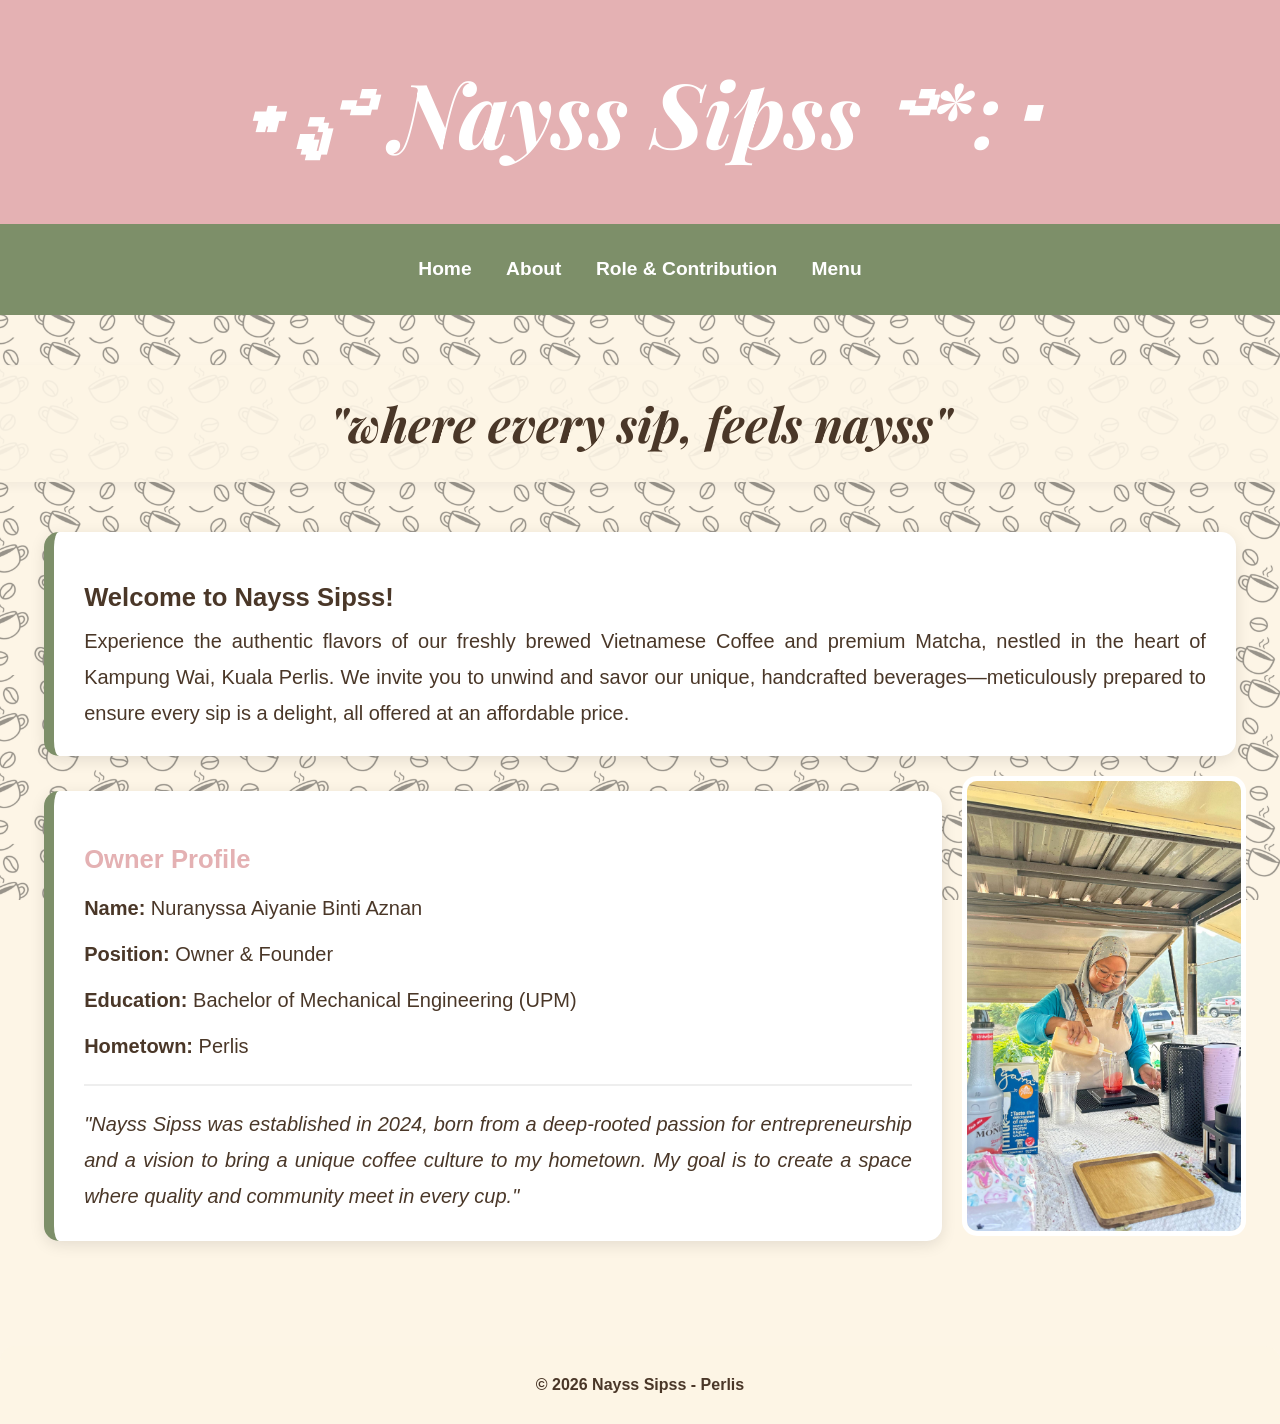
<file: index.html>
<!DOCTYPE html>
<html lang="ms">
<head>
    <meta charset="UTF-8">
    <meta name="viewport" content="width=device-width, initial-scale=1.0">
    <title>Nayss Sipss - Home</title>
    <link rel="stylesheet" href="style.css">
</head>
<body>

    <header>
        <h1>⋆.ೃ࿔ Nayss Sipss ࿔*:･</h1>
    </header>

    <nav>
        <ul>
            <li><a href="index.html">Home</a></li>
            <li><a href="about.html">About</a></li>
            <li><a href="role.html">Role & Contribution</a></li>
            <li><a href="menu.html">Menu</a></li>
        </ul>
    </nav>

    <main>
        <section class="slogan-bar">
            <h2>"where every sip, feels nayss"</h2>
        </section>

        <div class="info-box full-width-box">
            <h3>Welcome to Nayss Sipss!</h3>
            <p>Experience the authentic flavors of our freshly brewed Vietnamese Coffee and premium Matcha, nestled in the heart of Kampung Wai, Kuala Perlis. We invite you to unwind and savor our unique, handcrafted beverages—meticulously prepared to ensure every sip is a delight, all offered at an affordable price.</p>
        </div>

        <div class="profile-outer-container">
            <div class="info-box profile-box-custom">
                <h3 style="color: var(--accent-color);">Owner Profile</h3>
                <p><b>Name:</b> Nuranyssa Aiyanie Binti Aznan</p>
                <p><b>Position:</b> Owner & Founder</p>
                <p><b>Education:</b> Bachelor of Mechanical Engineering (UPM)</p>
                <p><b>Hometown: </b> Perlis</p>
                <hr style="border: 0.5px solid #eee; margin: 15px 0;">
                <p><i>"Nayss Sipss was established in 2024, born from a deep-rooted passion for entrepreneurship and a vision to bring a unique coffee culture to my hometown. My goal is to create a space where quality and community meet in every cup."</i></p>
            </div>

            <div class="image-outside">
                <img src="owner.jpg" alt="Nuranyssa Aiyanie">
            </div>
        </div>
    </main>

    <footer>
        <p>&copy; 2026 Nayss Sipss - Perlis</p>
    </footer>

</body>
</html>
</file>
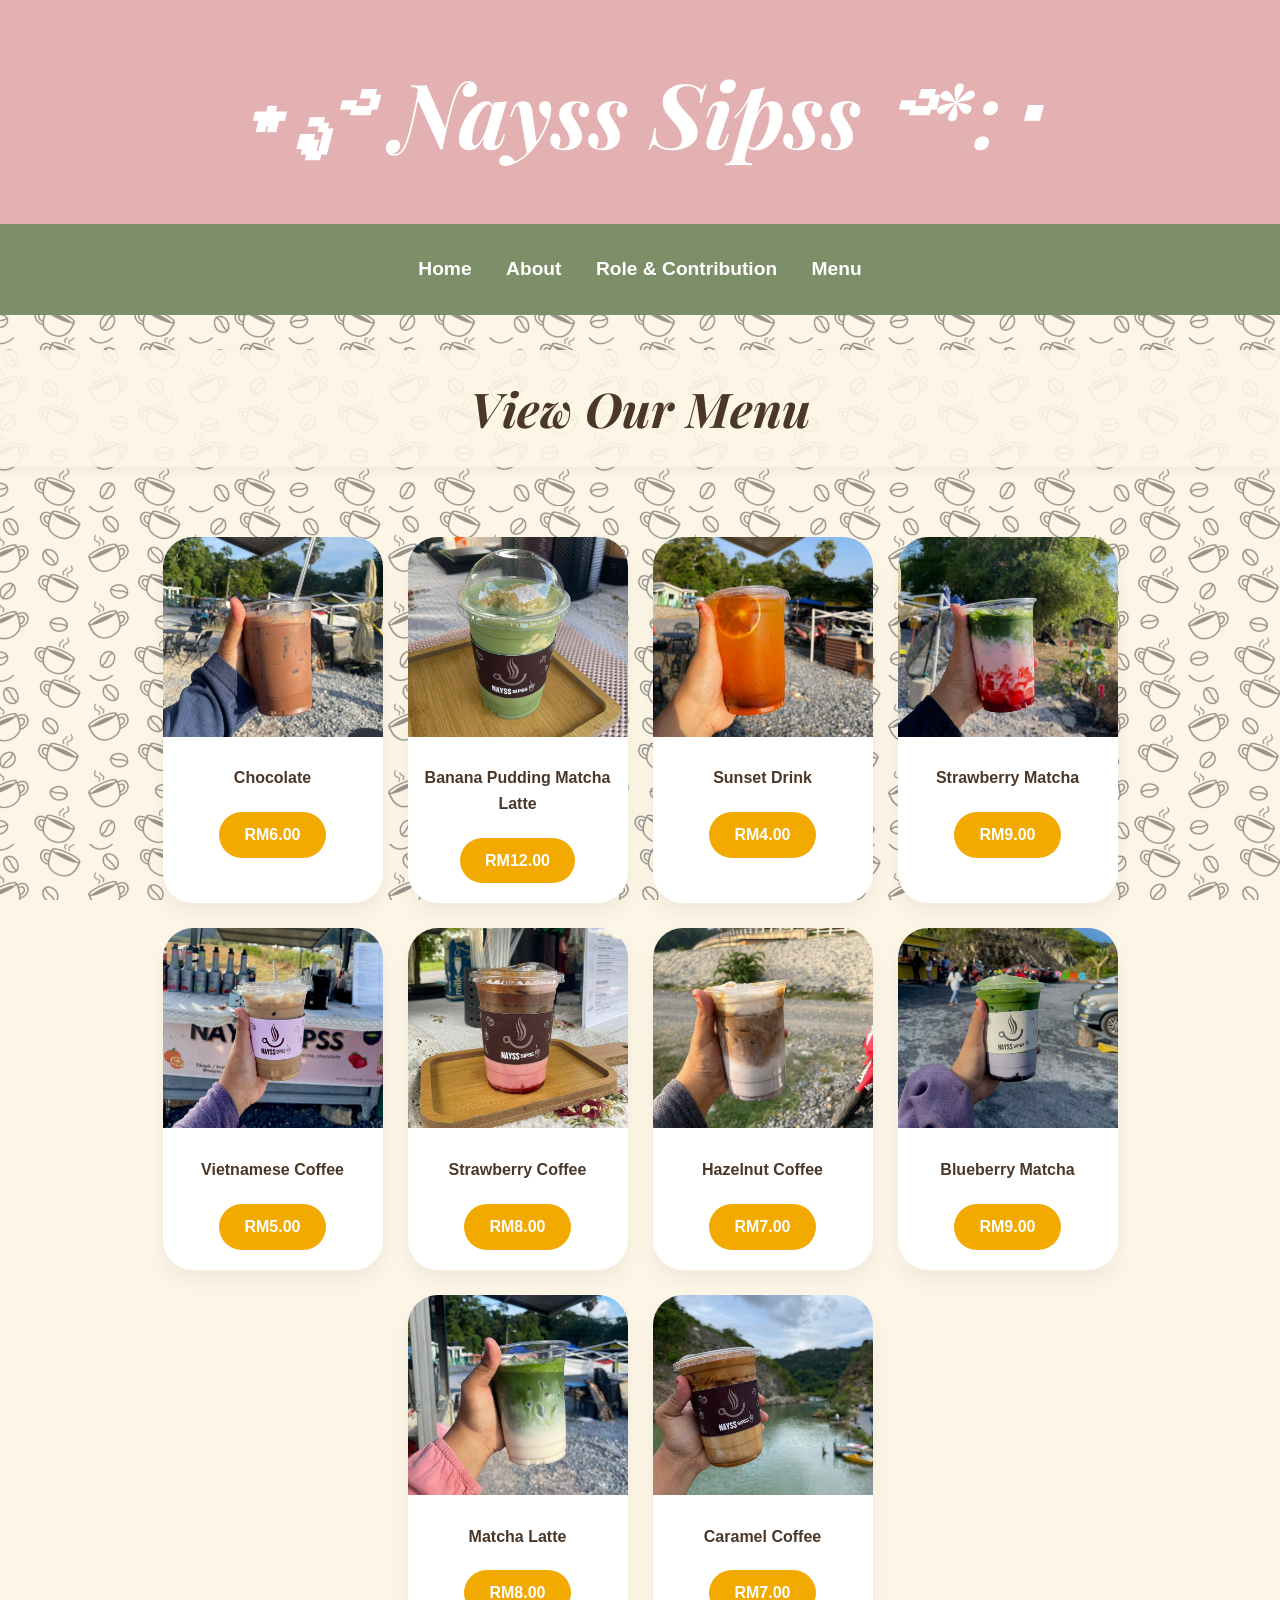
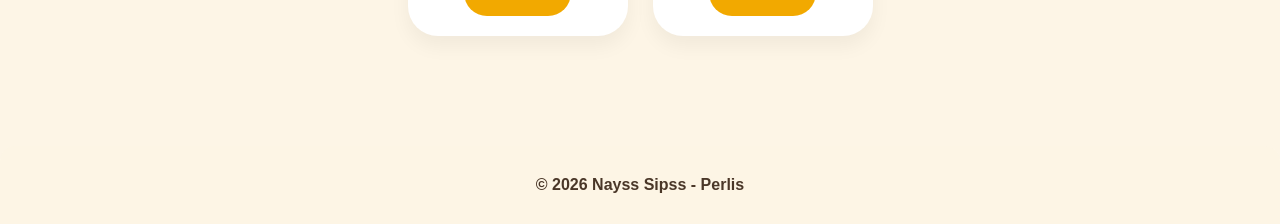
<file: menu.html>
<!DOCTYPE html>
<html lang="ms">
<head>
    <meta charset="UTF-8">
    <meta name="viewport" content="width=device-width, initial-scale=1.0">
    <title>Nayss Sipss - Menu</title>
    <link rel="stylesheet" href="style.css">
</head>
<body>

    <header>
        <h1>⋆.ೃ࿔ Nayss Sipss ࿔*:･</h1>
    </header>

    <nav>
        <ul>
            <li><a href="index.html">Home</a></li>
            <li><a href="about.html">About</a></li>
            <li><a href="role.html">Role & Contribution</a></li>
            <li><a href="menu.html">Menu</a></li>
        </ul>
    </nav>

    <main>
        <section class="page-title-bar">
            <h2>View Our Menu</h2>
        </section>
        
        <div class="menu-container">
            <div class="menu-card">
                <img src="air1.jpg" alt="Chocolate">
                <h4>Chocolate</h4>
                <div class="price-box">RM6.00</div>
            </div>
            
            <div class="menu-card">
                <img src="air2.jpg" alt="Banana Pudding Matcha Latte">
                <h4>Banana Pudding Matcha Latte</h4>
                <div class="price-box">RM12.00</div>
            </div>

            <div class="menu-card">
                <img src="air3.jpg" alt="Sunset Drink">
                <h4>Sunset Drink</h4>
                <div class="price-box">RM4.00</div>
            </div>

            <div class="menu-card">
                <img src="air4.jpg" alt="Strawberry Matcha">
                <h4>Strawberry Matcha</h4>
                <div class="price-box">RM9.00</div>
            </div>
			
            <div class="menu-card">
                <img src="air5.jpg" alt="Vietnamese Coffee">
                <h4>Vietnamese Coffee</h4>
                <div class="price-box">RM5.00</div>
            </div>
			
            <div class="menu-card">
                <img src="air6.jpg" alt="Strawberry Coffee">
                <h4>Strawberry Coffee</h4>
                <div class="price-box">RM8.00</div>
            </div>
			
            <div class="menu-card">
                <img src="air7.jpg" alt="Hazelnut Coffee">
                <h4>Hazelnut Coffee</h4>
                <div class="price-box">RM7.00</div>
            </div>
			
            <div class="menu-card">
                <img src="air8.jpg" alt="Blueberry Matcha">
                <h4>Blueberry Matcha</h4>
                <div class="price-box">RM9.00</div>
            </div>
			
            <div class="menu-card">
                <img src="air9.jpg" alt="Matcha Latte">
                <h4>Matcha Latte</h4>
                <div class="price-box">RM8.00</div>
            </div>
			
            <div class="menu-card">
                <img src="air10.jpg" alt="Caramel Coffee">
                <h4>Caramel Coffee</h4>
                <div class="price-box">RM7.00</div>
            </div>
        </div>
    </main>

    <footer>
        <p>&copy; 2026 Nayss Sipss - Perlis</p>
    </footer>

</body>
</html>
</file>
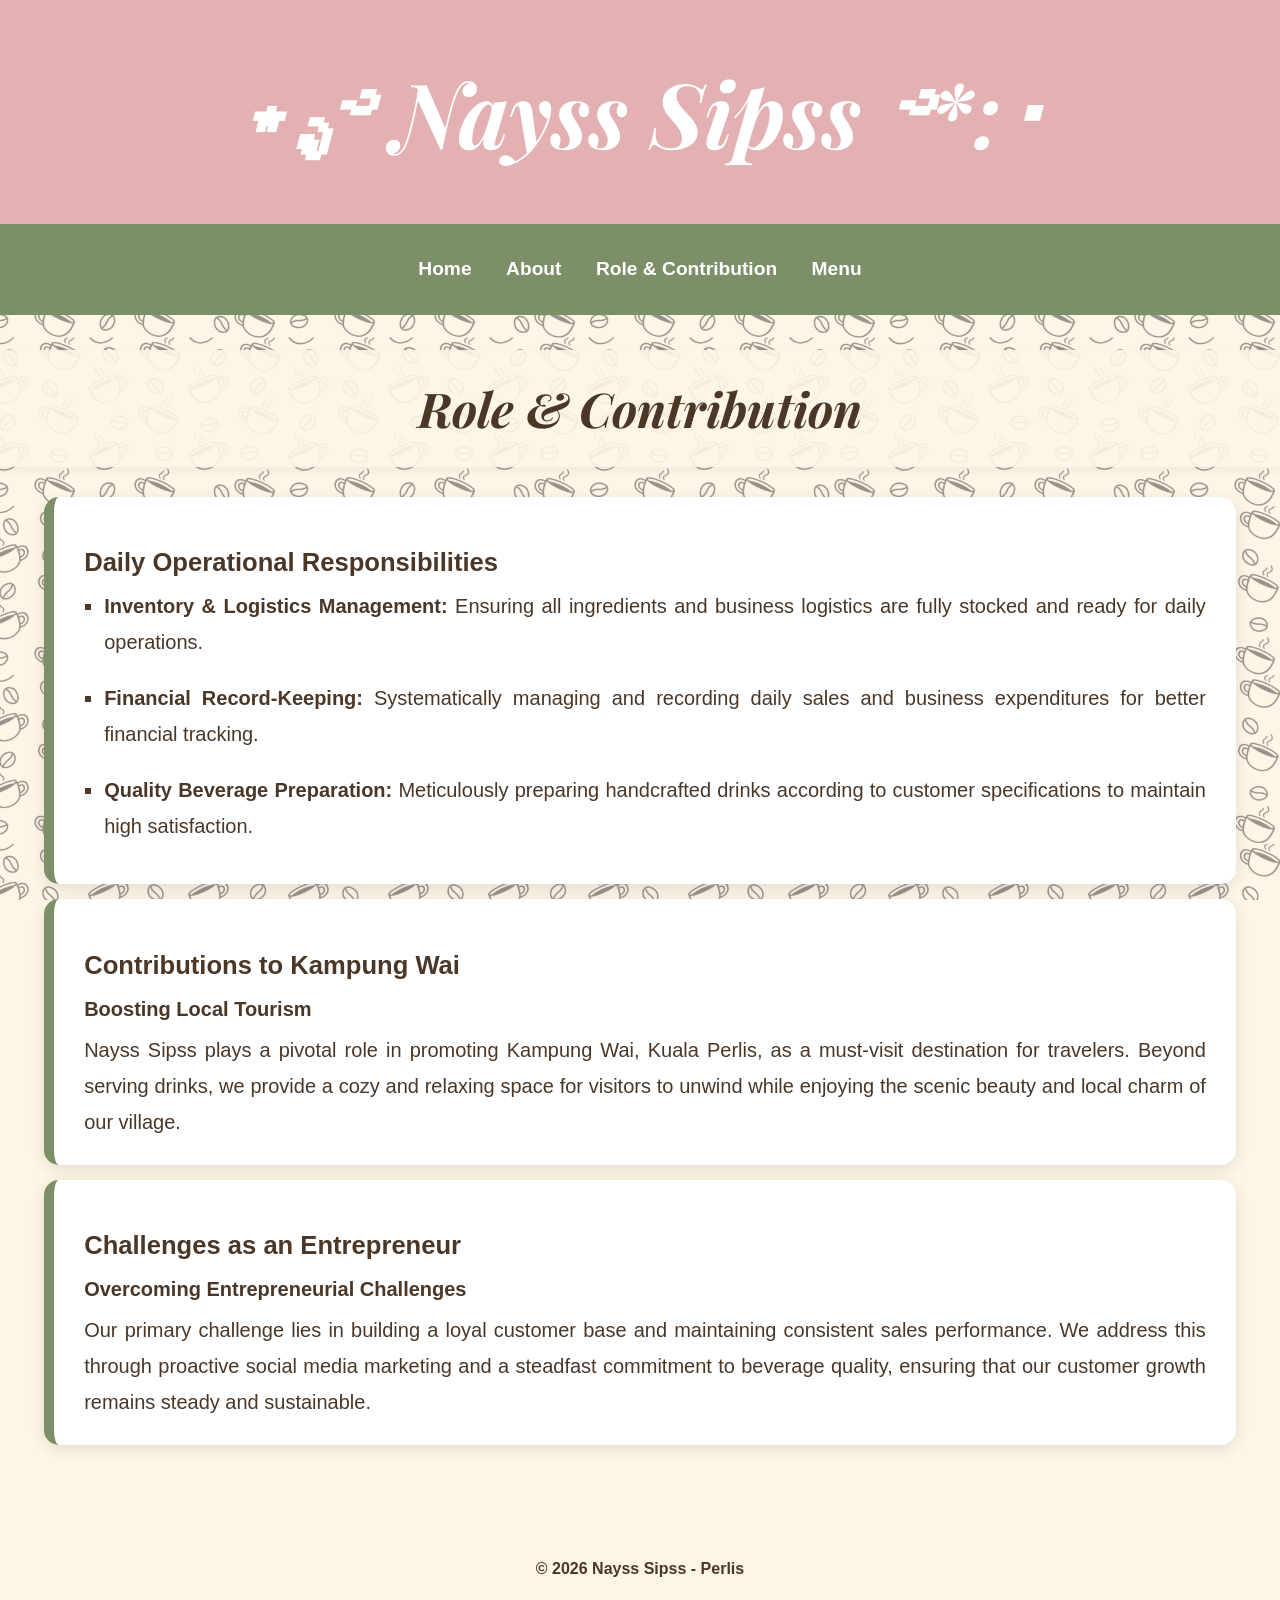
<file: role.html>
<!DOCTYPE html>
<html lang="ms">
<head>
    <meta charset="UTF-8">
    <meta name="viewport" content="width=device-width, initial-scale=1.0">
    <title>Role & Contribution - Nayss Sipss</title>
    <link rel="stylesheet" href="style.css">
</head>
<body>

    <header>
        <h1>⋆.ೃ࿔ Nayss Sipss ࿔*:･</h1>
    </header>

    <nav>
        <ul>
            <li><a href="index.html">Home</a></li>
            <li><a href="about.html">About</a></li>
            <li><a href="role.html">Role & Contribution</a></li>
            <li><a href="menu.html">Menu</a></li>
        </ul>
    </nav>

    <main> 
        <section class="page-title-bar">
            <h2>Role & Contribution</h2>
        </section>

        <div class="info-box">
            <h3>Daily Operational Responsibilities</h3>
            <ul>
                <li><b>Inventory & Logistics Management:</b> Ensuring all ingredients and business logistics are fully stocked and ready for daily operations.</li>
                <li><b>Financial Record-Keeping:</b> Systematically managing and recording daily sales and business expenditures for better financial tracking.</li>
                <li><b>Quality Beverage Preparation:</b> Meticulously preparing handcrafted drinks according to customer specifications to maintain high satisfaction.</li>
            </ul>
        </div>

        <div class="info-box">
            <h3>Contributions to Kampung Wai</h3>
            <p><strong>Boosting Local Tourism</strong></p>
            <p>Nayss Sipss plays a pivotal role in promoting Kampung Wai, Kuala Perlis, as a must-visit destination for travelers. Beyond serving drinks, we provide a cozy and relaxing space for visitors to unwind while enjoying the scenic beauty and local charm of our village.</p>
        </div>

        <div class="info-box">
            <h3>Challenges as an Entrepreneur</h3>
            <p><strong>Overcoming Entrepreneurial Challenges</strong></p>
            <p>Our primary challenge lies in building a loyal customer base and maintaining consistent sales performance. We address this through proactive social media marketing and a steadfast commitment to beverage quality, ensuring that our customer growth remains steady and sustainable.</p>
        </div>
    </main>

    <footer>
        <p>&copy; 2026 Nayss Sipss - Perlis</p>
    </footer>

</body>
</html>
</file>
<file: style.css>
@import url('https://fonts.googleapis.com/css2?family=Playfair+Display:ital,wght@0,400..900;1,400..900&display=swap');

/* --- ASAS & CURSOR --- */
* {
    cursor: url('https://cdn.cursors-4u.net/previews/cute-polka-dotted-red-bow-tie-ribbon-36336bff-32.webp') 16 16, auto !important;
}

:root {
    --bg-color: #FDF5E6;       
    --text-color: #4A3728;     
    --nav-color: #7D8F69;      
    --accent-color: #E4B1B3;   
}

body {
    background-color: var(--bg-color) !important;
    background-image: url('bg1.jpg') !important;
    background-repeat: repeat !important;
    background-attachment: fixed !important;
    background-size: 300px !important;
    background-blend-mode: multiply !important; 
    color: var(--text-color);
    font-family: 'Segoe UI', Tahoma, Geneva, Verdana, sans-serif;
    margin: 0;
    line-height: 1.6;
}

/* --- HEADER --- */
header {
    background-color: var(--accent-color);
    text-align: center;
    padding: 40px 0 !important;
    color: white;
}

header h1 {
    font-family: 'Playfair Display', serif;
    font-style: italic;
    font-weight: bold;
    font-size: 90px;
    margin: 0;
    color: white;
}

/* --- NAVIGASI --- */
nav {
    background-color: var(--nav-color);
    padding: 14px 0;
    text-align: center;
}

nav ul {
    list-style-type: none;
    padding: 0;
}

nav ul li {
    display: inline;
    margin: 0 15px;
}

nav ul li a {
    color: white;
    text-decoration: none;
    font-weight: bold;
    font-size: 1.2em !important;
}

nav ul li a:hover {
    text-decoration: underline;
}

/* --- KANDUNGAN UTAMA (MAIN) --- */
main {
    padding: 20px 0;
    width: 95% !important;
    max-width: 1300px;
    margin: 0 auto !important;
    display: block;
}

/* --- KOTAK INFO & PROFIL --- */
.info-box {
    background-color: white;
    padding: 20px 30px !important;
    margin: 15px auto !important; 
    width: 98% !important;
    border-radius: 15px;
    box-shadow: 0 4px 15px rgba(0, 0, 0, 0.1);
    border-left: 10px solid var(--nav-color);
    box-sizing: border-box;
    text-align: justify;
}

.info-box h3 {
    font-size: 1.6rem !important;
    margin-bottom: 5px;
}

.info-box p {
    font-size: 1.25rem !important;
    line-height: 1.8;
    color: var(--text-color);
    margin: 5px 0 !important;
}

.info-box ul {
    padding-left: 20px;
    margin-top: 5px;
}

.info-box li {
    font-size: 1.25rem !important;
    line-height: 1.8 !important;
    color: var(--text-color) !important;
    margin-bottom: 20px !important;
    list-style-type: square; 
}

/* --- PROFIL OWNER (HOME) --- */
.profile-outer-container {
    display: flex !important;
    width: 98% !important;
    max-width: 1380px !important;
    margin: 20px auto !important;
    gap: 20px !important;
    box-sizing: border-box !important;
}

.profile-box-custom {
    flex: 1 1 60% !important;
    padding: 30px 30px !important;
    background-color: white !important;
    border-radius: 15px !important;
    height: 450px !important;
    box-sizing: border-box !important;
    display: flex !important;
    flex-direction: column !important;
    justify-content: center !important;
}

.image-outside {
    flex: 1.5 !important;
    height: 450px !important;
    display: flex !important;
}

.image-outside img {
    width: 100% !important;
    height: 100% !important;
    object-fit: cover !important;
    border-radius: 15px !important;
    border: 5px solid white !important;
}

/* --- MENU PAGE --- */
.menu-container {
    display: flex;
    flex-wrap: wrap;
    justify-content: center;
    gap: 25px;
    padding: 40px 20px;
}

.menu-card {
    background-color: #fff;
    border-radius: 30px; 
    width: 220px;
    text-align: center;
    box-shadow: 0 10px 20px rgba(0,0,0,0.05);
    padding-bottom: 20px;
    transition: 0.3s;
}

.menu-card:hover {
    transform: translateY(-10px); 
}

.menu-card img {
    width: 100%;
    height: 200px;
    object-fit: cover;
    border-radius: 30px 30px 0 0;
}

.price-box {
    background-color: #f2a900; 
    color: white;
    padding: 10px 25px;
    border-radius: 50px;
    display: inline-block;
    font-weight: bold;
}

/* --- ELEMEN BAR (SLOGAN & TAJUK) --- */
.slogan-bar, .page-title-bar {
    background-color: rgba(253, 245, 230, 0.9) !important;
    width: 100vw !important;
    position: relative;
    left: 50% !important; /* Pastikan ada !important */
    transform: translateX(-50%) !important; /* TAMBAH BARIS INI JIKA TIADA */
    text-align: center;
    box-shadow: 0 4px 10px rgba(0,0,0,0.05);
}

.slogan-bar {
    margin: 30px 0 50px 0 !important;
    padding: 20px 0 !important;
}

.page-title-bar {
    margin: 15px 0 30px 0 !important;
    padding: 20px 0 !important;
}

.slogan-bar h2, .page-title-bar h2 {
    font-family: 'Playfair Display', serif;
    font-style: italic;
    font-size: 3.0rem !important;
    color: var(--text-color);
    margin: 0;
}

/* --- GALERI ANIMASI (CSS ONLY) --- */
.gallery-container {
    width: 100% !important;
    display: flex !important;
    justify-content: center !important;
    margin: 20px 0 !important;
}

.slider {
    width: 95% !important;
    max-width: 1200px !important;
    height: 500px !important;
    overflow: hidden !important;
    position: relative !important;
    border-radius: 15px !important;
    box-shadow: 0 4px 15px rgba(0,0,0,0.1) !important;
}

.slides {
    display: flex !important;
    width: 800% !important; 
    height: 100% !important;
    animation: slide-animation 35s infinite !important; 
}

.slide {
    width: 12.5% !important; 
    height: 100% !important;
}

.slide img {
    width: 100% !important;
    height: 100% !important;
    object-fit: cover !important;
}

@keyframes slide-animation {
    0%, 12.5% { transform: translateX(0%); }
    14%, 26.5% { transform: translateX(-12.5%); }
    28%, 40.5% { transform: translateX(-25%); }
    42%, 54.5% { transform: translateX(-37.5%); }
    56%, 68.5% { transform: translateX(-50%); }
    70%, 82.5% { transform: translateX(-62.5%); }
    84%, 96.5% { transform: translateX(-75%); }
    100% { transform: translateX(-87.5%); }
}

/* --- FOOTER --- */
footer {
    background-color: rgba(253, 245, 230, 0.9) !important;
    padding: 10px !important;
    margin-top: 50px !important;
    border-radius: 15px 15px 0 0;
    text-align: center;
    color: var(--text-color) !important;
    font-weight: bold;
}
/* PASTIKAN TIADA LAGI TANDA } DI BAWAH INI */
</file>
